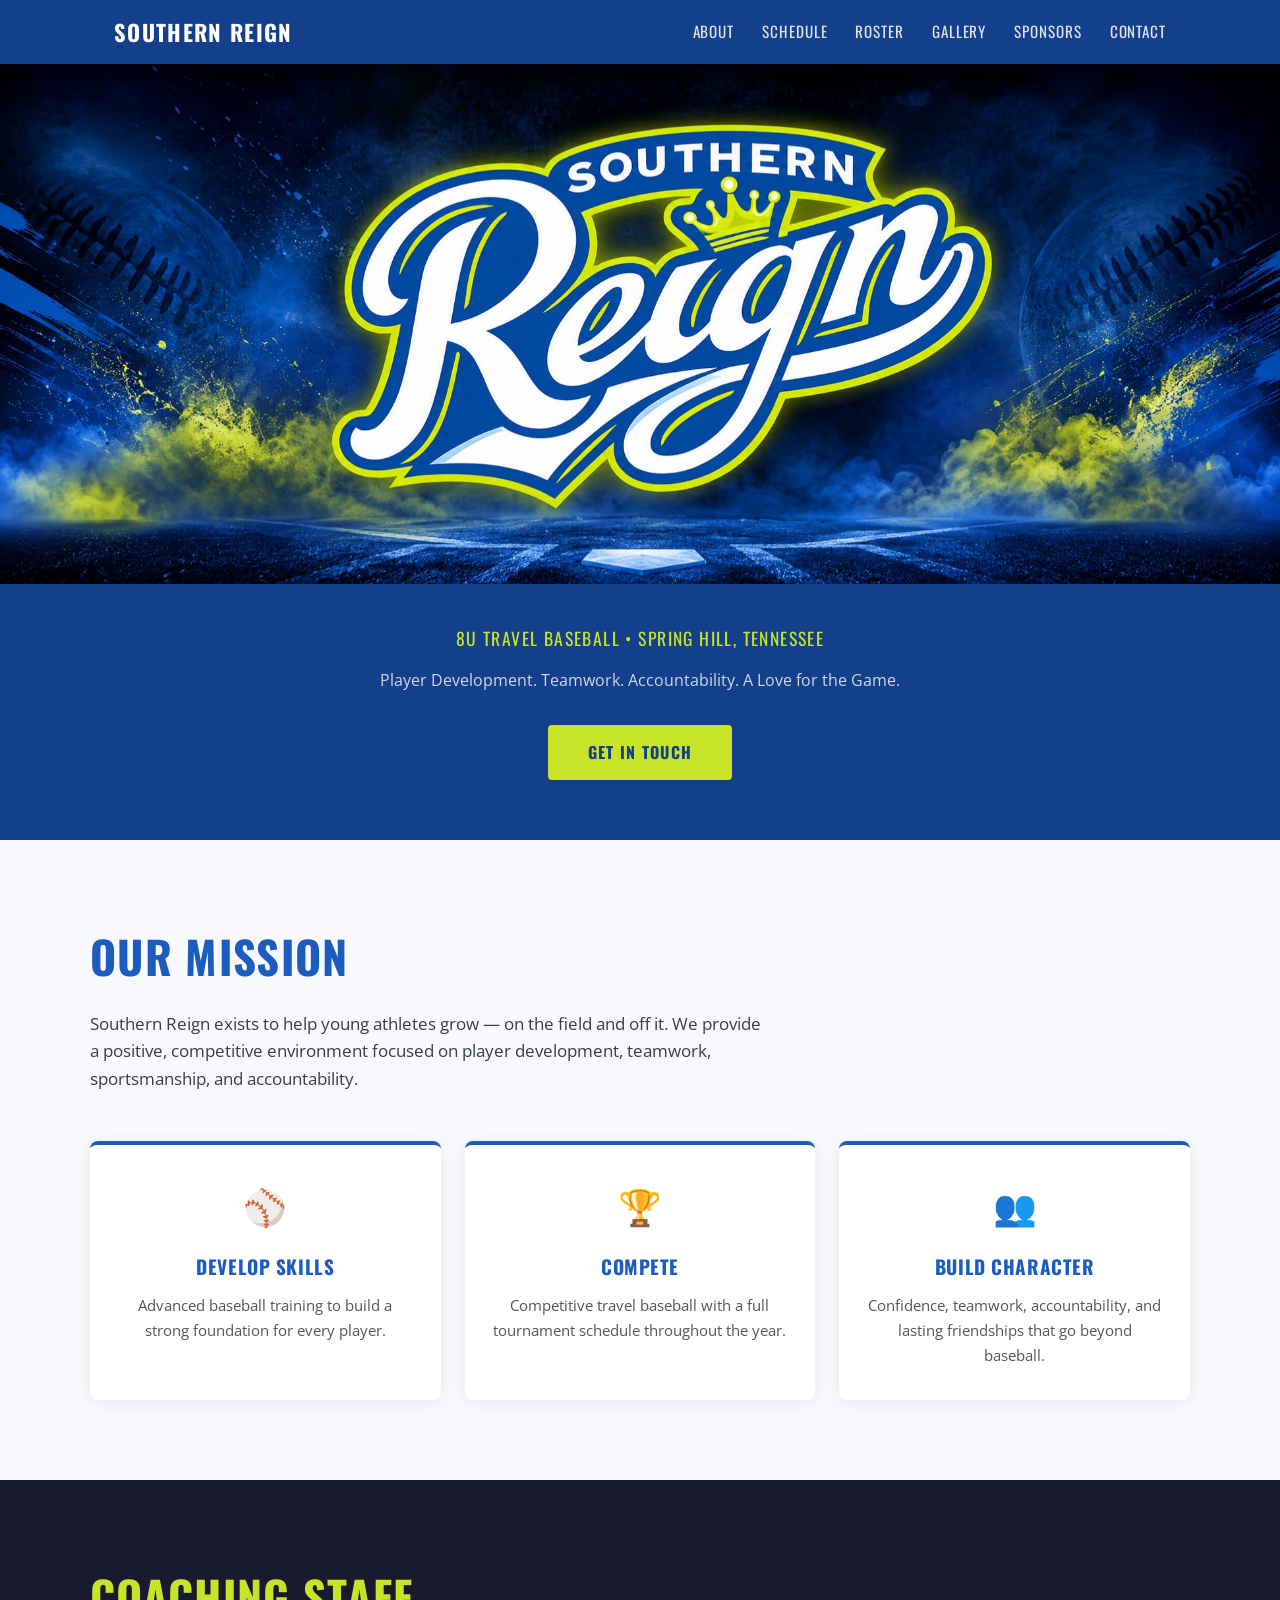
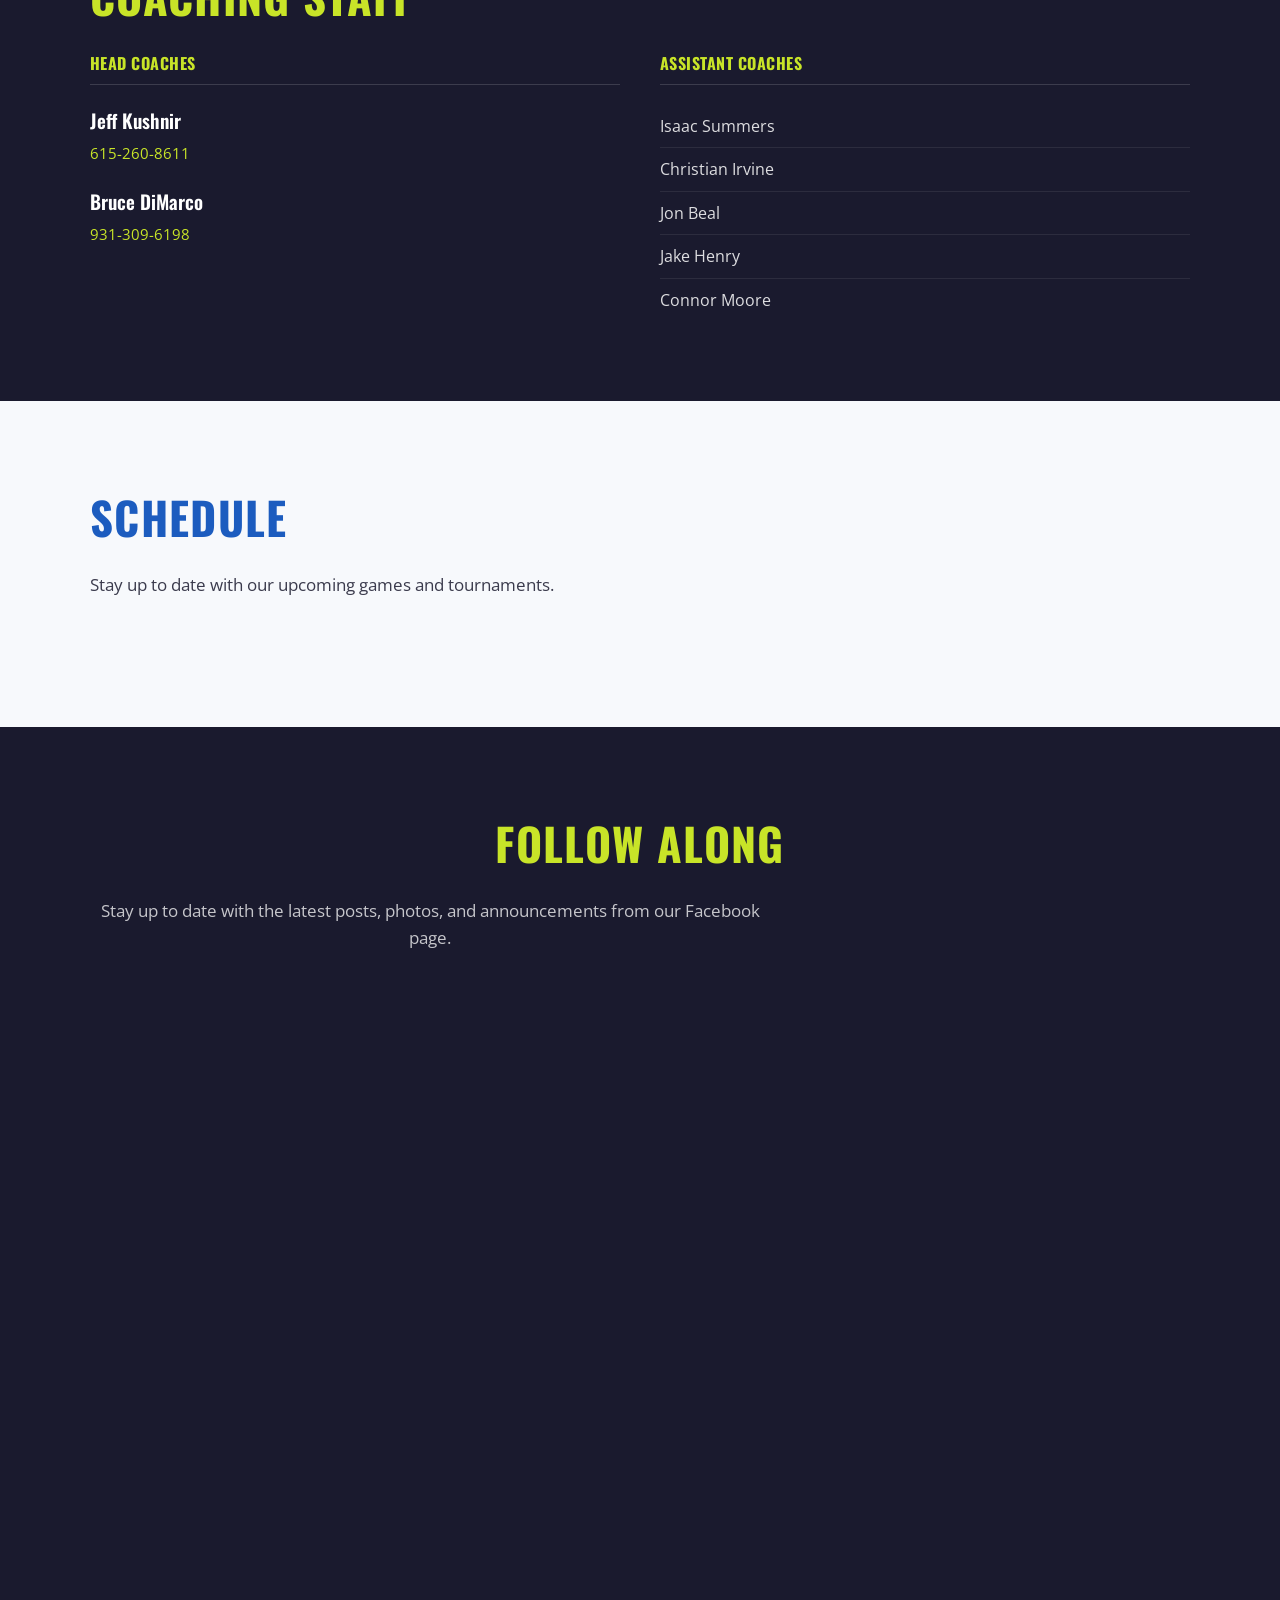
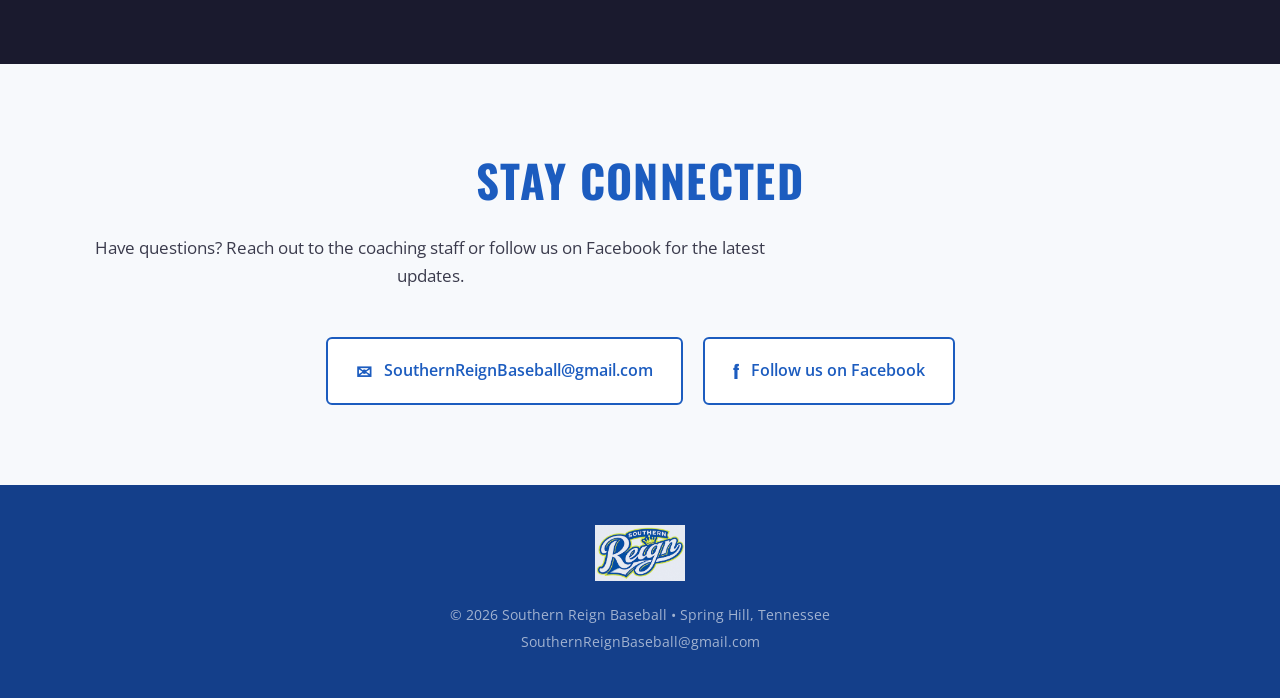
<file: index.html>
<!DOCTYPE html>
<html lang="en">
<head>
  <meta charset="UTF-8" />
  <meta name="viewport" content="width=device-width, initial-scale=1.0" />
  <title>Southern Reign Baseball | Spring Hill, TN</title>
  <link rel="preconnect" href="https://fonts.googleapis.com" />
  <link rel="preconnect" href="https://fonts.gstatic.com" crossorigin />
  <link href="https://fonts.googleapis.com/css2?family=Oswald:wght@400;600;700&family=Open+Sans:wght@400;600&display=swap" rel="stylesheet" />
  <link rel="stylesheet" href="style.css" />
  <link rel="apple-touch-icon" href="assets/apple-touch-icon.png" />
  <meta name="apple-mobile-web-app-title" content="Southern Reign" />
  <link rel="manifest" href="site.webmanifest" />
  <meta name="theme-color" content="#143f8a" />
  <script>
    /* Arm the hero entrance before first paint so it animates in rather than
       flashing the finished state. Skipped entirely for reduced motion; if this
       never runs, the hero just shows normally. */
    if (!window.matchMedia('(prefers-reduced-motion: reduce)').matches) {
      document.documentElement.classList.add('hero-anim');
    }
  </script>
</head>
<body>

  <!-- NAV -->
  <nav>
    <div class="nav-inner">
      <a href="index.html" class="nav-brand">Southern Reign</a>
      <button class="nav-toggle" id="navToggle" aria-label="Toggle menu"><span></span></button>
      <ul id="navLinks">
        <li><a href="#about">About</a></li>
        <li><a href="#schedule">Schedule</a></li>
        <li><a href="roster.html">Roster</a></li>
        <li><a href="gallery.html">Gallery</a></li>
        <li><a href="sponsors.html">Sponsors</a></li>
        <li><a href="#contact">Contact</a></li>
      </ul>
    </div>
  </nav>

  <!-- HERO -->
  <section class="hero">
    <div class="hero-banner">
      <img src="assets/banner.jpg" alt="Southern Reign Baseball" class="hero-banner-img" />
    </div>
    <div class="hero-content">
      <p class="hero-sub">8U Travel Baseball &bull; Spring Hill, Tennessee</p>
      <p class="hero-tagline">Player Development. Teamwork. Accountability. A Love for the Game.</p>
      <a href="#contact" class="btn">Get In Touch</a>
    </div>
  </section>

  <!-- ABOUT / MISSION -->
  <section id="about" class="section section-light">
    <div class="container">
      <h2>Our Mission</h2>
      <p class="section-intro">Southern Reign exists to help young athletes grow — on the field and off it. We provide a positive, competitive environment focused on player development, teamwork, sportsmanship, and accountability.</p>
      <div class="cards">
        <div class="card">
          <span class="card-icon">⚾</span>
          <h3>Develop Skills</h3>
          <p>Advanced baseball training to build a strong foundation for every player.</p>
        </div>
        <div class="card">
          <span class="card-icon">🏆</span>
          <h3>Compete</h3>
          <p>Competitive travel baseball with a full tournament schedule throughout the year.</p>
        </div>
        <div class="card">
          <span class="card-icon">👥</span>
          <h3>Build Character</h3>
          <p>Confidence, teamwork, accountability, and lasting friendships that go beyond baseball.</p>
        </div>
      </div>
    </div>
  </section>

  <!-- COACHING STAFF -->
  <section id="coaches" class="section section-dark">
    <div class="container">
      <h2>Coaching Staff</h2>
      <div class="coaches-grid">
        <div class="coach-group">
          <h3 class="group-label">Head Coaches</h3>
          <div class="coach">
            <div class="coach-name">Jeff Kushnir</div>
            <div class="coach-detail"><a href="tel:6152608611">615-260-8611</a></div>
          </div>
          <div class="coach">
            <div class="coach-name">Bruce DiMarco</div>
            <div class="coach-detail"><a href="tel:9313096198">931-309-6198</a></div>
          </div>
        </div>
        <div class="coach-group">
          <h3 class="group-label">Assistant Coaches</h3>
          <ul class="coach-list">
            <li>Isaac Summers</li>
            <li>Christian Irvine</li>
            <li>Jon Beal</li>
            <li>Jake Henry</li>
            <li>Connor Moore</li>
          </ul>
        </div>
      </div>
    </div>
  </section>

  <!-- SCHEDULE -->
  <section id="schedule" class="section section-light">
    <div class="container">
      <h2>Schedule</h2>
      <p class="section-intro">Stay up to date with our upcoming games and tournaments.</p>
      <div id="gc-schedule-widget-ehk6" style="max-width:480px; margin:0 auto;"></div>
    </div>
  </section>

  <!-- FACEBOOK FEED -->
  <section class="section section-dark">
    <div class="container" style="text-align:center;">
      <h2>Follow Along</h2>
      <p class="section-intro" style="margin-bottom:32px;">Stay up to date with the latest posts, photos, and announcements from our Facebook page.</p>
      <div style="display:flex; justify-content:center;">
        <iframe
          src="https://www.facebook.com/plugins/page.php?href=https%3A%2F%2Fwww.facebook.com%2Fprofile.php%3Fid%3D61590317313699&tabs=timeline&width=500&height=600&small_header=false&adapt_container_width=true&hide_cover=false&show_facepile=true"
          width="500"
          height="600"
          style="border:none; overflow:hidden; max-width:100%;"
          scrolling="no"
          frameborder="0"
          allowfullscreen="true"
          allow="autoplay; clipboard-write; encrypted-media; picture-in-picture; web-share">
        </iframe>
      </div>
    </div>
  </section>

  <!-- CONTACT -->
  <section id="contact" class="section section-light">
    <div class="container contact-container">
      <h2>Stay Connected</h2>
      <p class="section-intro">Have questions? Reach out to the coaching staff or follow us on Facebook for the latest updates.</p>
      <div class="contact-links">
        <a href="mailto:SouthernReignBaseball@gmail.com" class="contact-item">
          <span class="contact-icon">✉</span>
          <span>SouthernReignBaseball@gmail.com</span>
        </a>
        <a href="https://www.facebook.com/profile.php?id=61590317313699" target="_blank" rel="noopener" class="contact-item">
          <span class="contact-icon">f</span>
          <span>Follow us on Facebook</span>
        </a>
      </div>
    </div>
  </section>

  <!-- FOOTER -->
  <footer>
    <div class="container">
      <img src="assets/logo.jpg" alt="Southern Reign Baseball" class="footer-logo" />
      <p>&copy; 2026 Southern Reign Baseball &bull; Spring Hill, Tennessee</p>
      <p>SouthernReignBaseball@gmail.com</p>
    </div>
  </footer>

  <script src="nav.js"></script>
<script src="https://widgets.gc.com/static/js/sdk.v1.js"></script>
  <script>
    window.GC.team.schedule.init({
      target: "#gc-schedule-widget-ehk6",
      widgetId: "0a21a8d3-c491-4524-b10e-0a7465d0aceb",
      maxVerticalGamesVisible: 4,
    });
  </script>
</body>
</html>
</file>
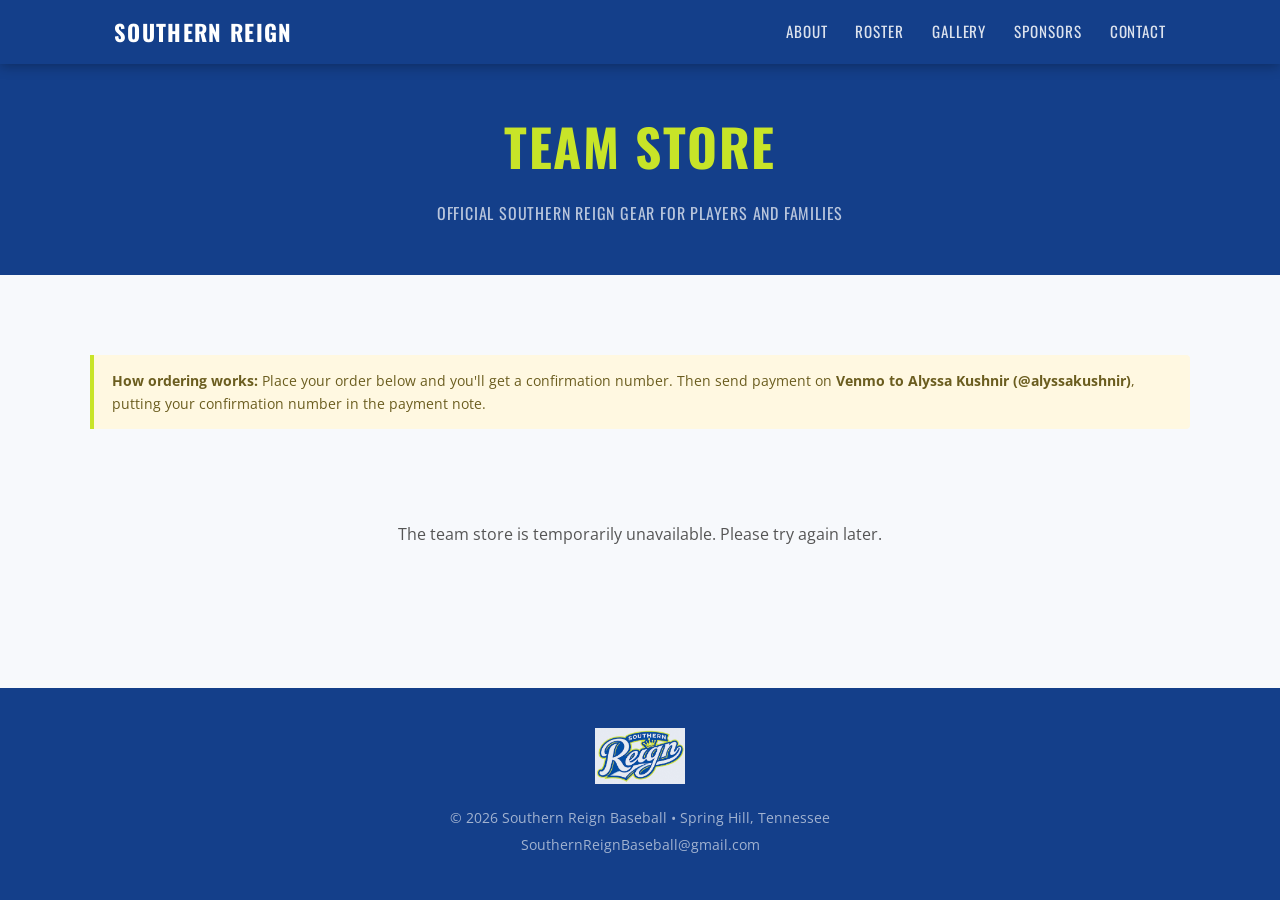
<file: store/index.html>
<!DOCTYPE html>
<html lang="en">
<head>
  <meta charset="UTF-8" />
  <meta name="viewport" content="width=device-width, initial-scale=1.0" />
  <meta name="robots" content="noindex, nofollow" />
  <title>Team Store | Southern Reign Baseball</title>
  <link rel="preconnect" href="https://fonts.googleapis.com" />
  <link rel="preconnect" href="https://fonts.gstatic.com" crossorigin />
  <link href="https://fonts.googleapis.com/css2?family=Oswald:wght@400;600;700&family=Open+Sans:wght@400;600&display=swap" rel="stylesheet" />
  <link rel="stylesheet" href="../style.css" />
  <link rel="stylesheet" href="../store.css" />
  <link rel="manifest" href="store.webmanifest" />
  <link rel="apple-touch-icon" href="../assets/store-apple-touch-icon.png" />
  <meta name="apple-mobile-web-app-capable" content="yes" />
  <meta name="apple-mobile-web-app-status-bar-style" content="black-translucent" />
  <meta name="apple-mobile-web-app-title" content="Reign Store" />
  <meta name="theme-color" content="#1a1a2e" />
</head>
<body>

  <!-- NAV -->
  <nav>
    <div class="nav-inner">
      <a href="../index.html" class="nav-brand">Southern Reign</a>
      <button class="nav-toggle" id="navToggle" aria-label="Toggle menu"><span></span></button>
      <ul id="navLinks">
        <li><a href="../index.html#about">About</a></li>
        <li><a href="../roster.html">Roster</a></li>
        <li><a href="../gallery.html">Gallery</a></li>
        <li><a href="../sponsors.html">Sponsors</a></li>
        <li><a href="../index.html#contact">Contact</a></li>
      </ul>
    </div>
  </nav>

  <!-- PAGE HEADER -->
  <div class="page-header">
    <div class="container">
      <h1>Team Store</h1>
      <p>Official Southern Reign gear for players and families</p>
    </div>
  </div>

  <!-- STORE -->
  <section class="section section-light">
    <div class="container">

      <div class="store-note">
        <strong>How ordering works:</strong> Place your order below and you'll get a confirmation
        number. Then send payment on <strong>Venmo to Alyssa Kushnir (@alyssakushnir)</strong>,
        putting your confirmation number in the payment note.
      </div>

      <div id="storeStatus" class="store-status">Loading the team store&hellip;</div>

      <div class="store-layout" id="storeLayout" style="display:none;">
        <div>
          <div class="cat-filter" id="catFilter" hidden></div>
          <div id="productGroups"></div>
        </div>

        <aside class="cart">
          <h3>Your Order</h3>
          <div id="cartItems"><p class="cart-empty">Nothing added yet.</p></div>

          <div class="cart-total" id="cartTotal" style="display:none;">
            <span>Total</span><span id="cartTotalAmount">$0.00</span>
          </div>

          <form id="checkoutForm" style="display:none;">
            <div class="checkout-fields">
              <input type="text" id="parentName" placeholder="Your name *" required />
              <input type="email" id="email" placeholder="Email *" required />
              <input type="tel" id="phone" placeholder="Phone" />
              <input type="text" id="playerName" placeholder="Player name" />
              <textarea id="notes" placeholder="Notes (optional)"></textarea>
            </div>
            <div id="checkoutMsg"></div>
            <button type="submit" class="btn-add" id="submitBtn">Submit Order</button>
          </form>
        </aside>
      </div>

    </div>
  </section>

  <!-- FOOTER -->
  <footer>
    <div class="container">
      <img src="../assets/logo.jpg" alt="Southern Reign Baseball" class="footer-logo" />
      <p>&copy; 2026 Southern Reign Baseball &bull; Spring Hill, Tennessee</p>
      <p>SouthernReignBaseball@gmail.com</p>
    </div>
  </footer>

  <script src="../nav.js"></script>
  <script src="../store-config.js"></script>
  <script src="../store.js"></script>
</body>
</html>
</file>
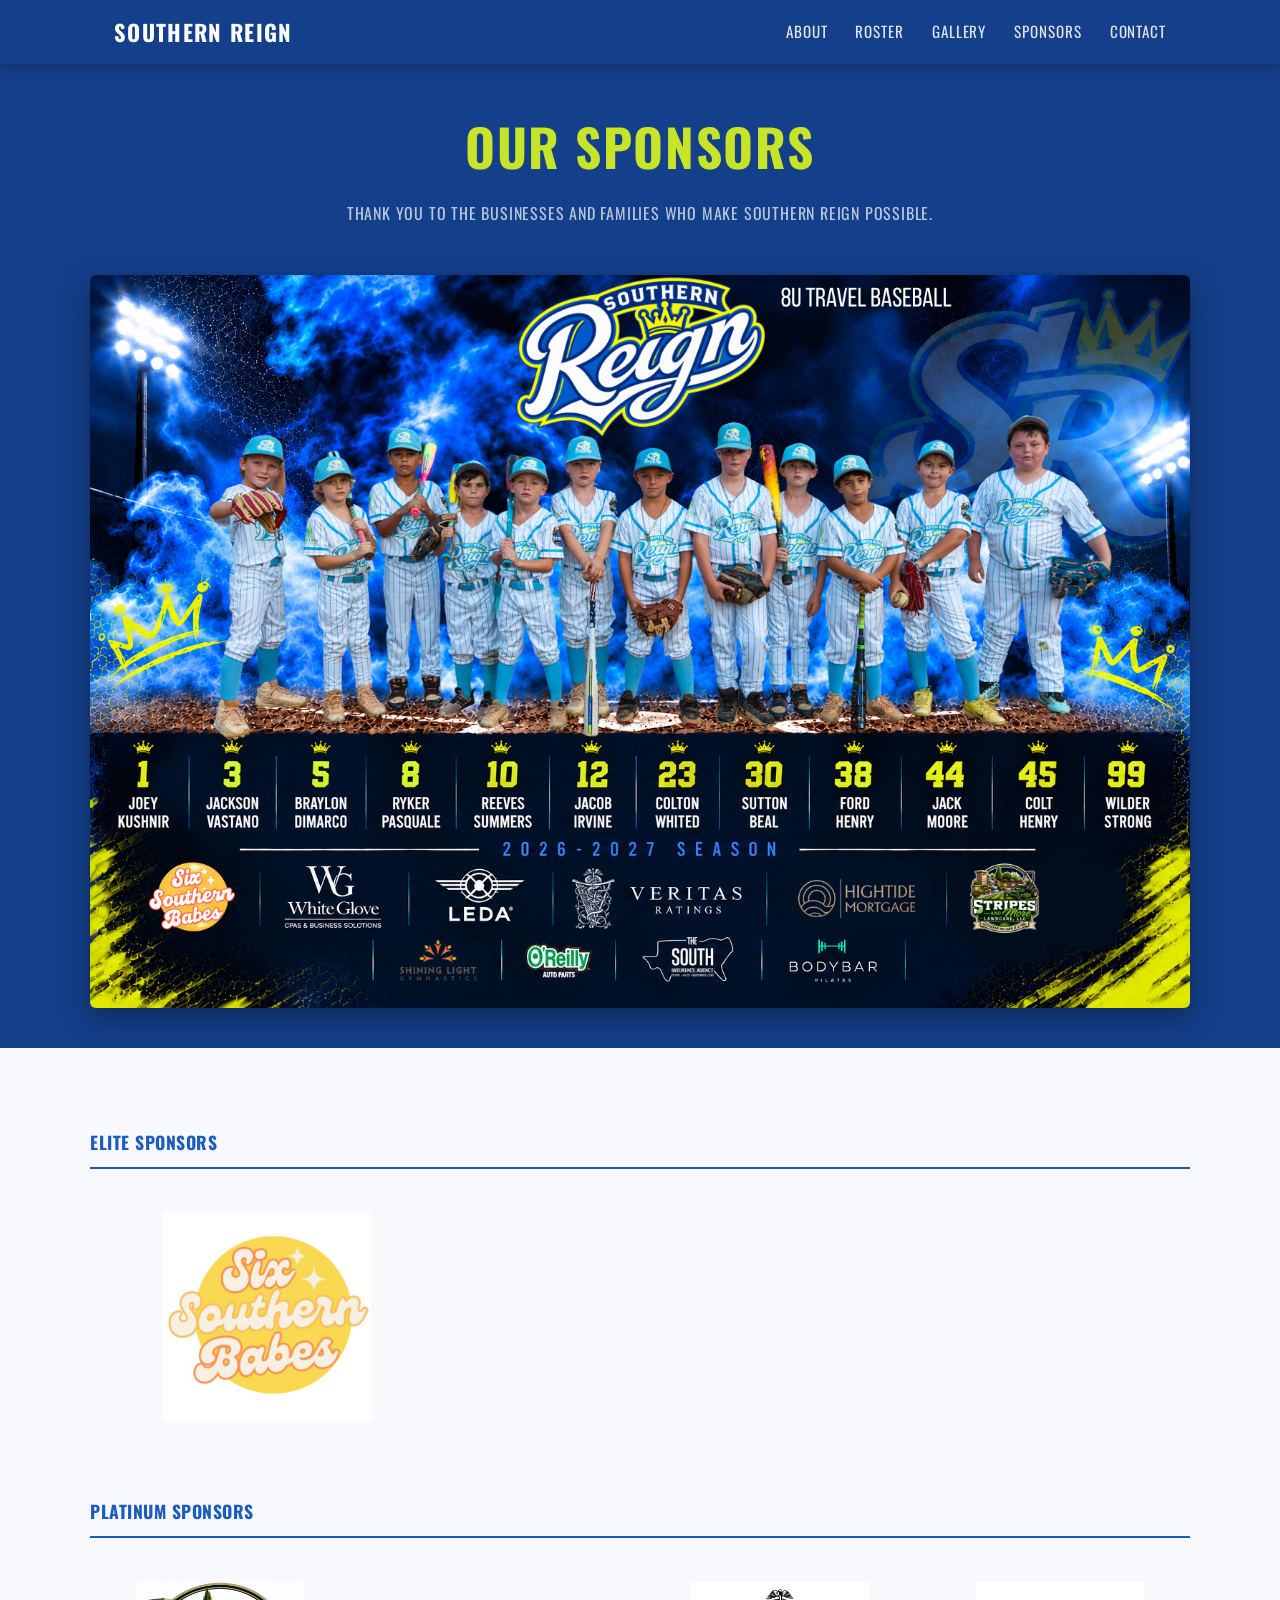
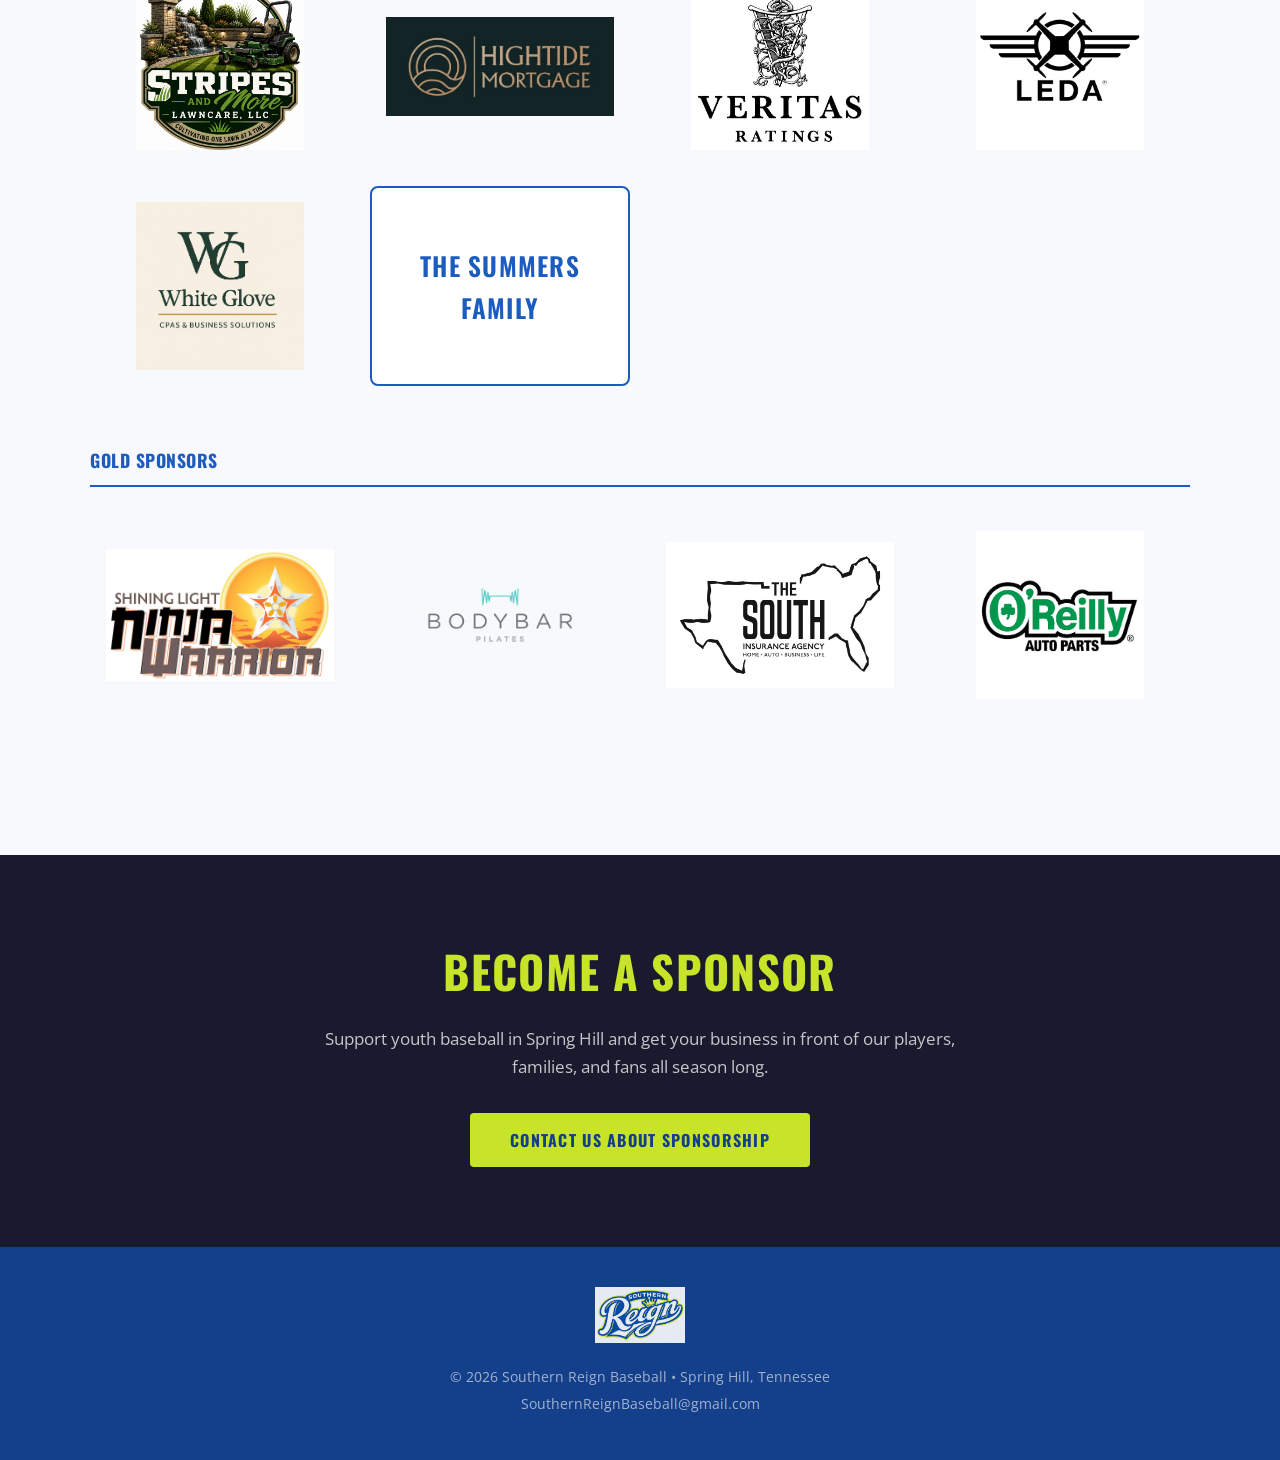
<file: sponsors.html>
<!DOCTYPE html>
<html lang="en">
<head>
  <meta charset="UTF-8" />
  <meta name="viewport" content="width=device-width, initial-scale=1.0" />
  <title>Sponsors | Southern Reign Baseball</title>
  <link rel="preconnect" href="https://fonts.googleapis.com" />
  <link rel="preconnect" href="https://fonts.gstatic.com" crossorigin />
  <link href="https://fonts.googleapis.com/css2?family=Oswald:wght@400;600;700&family=Open+Sans:wght@400;600&display=swap" rel="stylesheet" />
  <link rel="stylesheet" href="style.css" />
  <link rel="apple-touch-icon" href="assets/apple-touch-icon.png" />
  <meta name="apple-mobile-web-app-title" content="Southern Reign" />
  <link rel="manifest" href="site.webmanifest" />
  <meta name="theme-color" content="#143f8a" />
</head>
<body>

  <!-- NAV -->
  <nav>
    <div class="nav-inner">
      <a href="index.html" class="nav-brand">Southern Reign</a>
      <button class="nav-toggle" id="navToggle" aria-label="Toggle menu"><span></span></button>
      <ul id="navLinks">
        <li><a href="index.html#about">About</a></li>
        <li><a href="roster.html">Roster</a></li>
        <li><a href="gallery.html">Gallery</a></li>
        <li><a href="sponsors.html">Sponsors</a></li>
        <li><a href="index.html#contact">Contact</a></li>
      </ul>
    </div>
  </nav>

  <!-- PAGE HEADER -->
  <div class="page-header">
    <div class="container">
      <h1>Our Sponsors</h1>
      <p>Thank you to the businesses and families who make Southern Reign possible.</p>
    </div>
  </div>

  <!-- TEAM POSTER -->
  <section class="team-poster">
    <div class="container">
      <img src="assets/team-poster-2026.jpg"
           alt="Southern Reign 8U 2026–2027 team photo with sponsor logos"
           onerror="this.closest('.team-poster').remove()" />
    </div>
  </section>

  <!-- SPONSORS -->
  <section class="section section-light">
    <div class="container">

      <!-- ELITE -->
      <div class="sponsor-tier">
        <h2 class="sponsor-tier-label">Elite Sponsors</h2>
        <div class="sponsor-grid sponsor-grid-lg">
          <div class="sponsor-slot sponsor-slot-lg">
            <a href="https://sixsouthernbabes.com/" target="_blank" rel="noopener">
              <img src="assets/sponsor-six-southern-babes.jpg" alt="Six Southern Babes" />
            </a>
          </div>
        </div>
      </div>

      <!-- PLATINUM -->
      <div class="sponsor-tier">
        <h2 class="sponsor-tier-label">Platinum Sponsors</h2>
        <div class="sponsor-grid sponsor-grid-md">

          <div class="sponsor-slot sponsor-slot-md">
            <a href="https://www.facebook.com/StripesAndMoreLawnCare?mibextid=wwXIfr&rdid=P9EYOFWCRveDiWlN&share_url=https%3A%2F%2Fwww.facebook.com%2Fshare%2F1AtkY2Absn%2F%3Fmibextid%3DwwXIfr#" target="_blank" rel="noopener">
              <img src="assets/sponsor-stripes-and-more.jpg" alt="Stripes And More LawnCare" />
            </a>
          </div>

          <div class="sponsor-slot sponsor-slot-md">
            <a href="http://www.buywithkushnir.com/" target="_blank" rel="noopener">
              <img src="assets/sponsor-hightide-mortgage.jpg" alt="HighTide Mortgage" />
            </a>
          </div>

          <div class="sponsor-slot sponsor-slot-md">
            <a href="https://www.veritasratings.com/" target="_blank" rel="noopener">
              <img src="assets/sponsor-veritas-ratings.jpg" alt="Veritas Ratings" />
            </a>
          </div>

          <div class="sponsor-slot sponsor-slot-md">
            <a href="https://www.ledauas.org/" target="_blank" rel="noopener">
              <img src="assets/sponsor-leda.jpg" alt="LEDA" />
            </a>
          </div>

          <div class="sponsor-slot sponsor-slot-md">
            <a href="http://www.whiteglovecpas.com/" target="_blank" rel="noopener">
              <img src="assets/sponsor-white-glove.png" alt="White Glove CPAs & Business Solutions" />
            </a>
          </div>

          <div class="sponsor-slot sponsor-slot-md sponsor-family">
            <div class="sponsor-family-name">The Summers Family</div>
          </div>

        </div>
      </div>

      <!-- GOLD -->
      <div class="sponsor-tier">
        <h2 class="sponsor-tier-label">Gold Sponsors</h2>
        <div class="sponsor-grid sponsor-grid-md">
          <div class="sponsor-slot sponsor-slot-md">
            <a href="https://www.shininglightgym.com/" target="_blank" rel="noopener">
              <img src="assets/sponsor-shining-light-ninja.jpg" alt="Shining Light Ninja Warrior" />
            </a>
          </div>

          <div class="sponsor-slot sponsor-slot-md">
            <a href="https://bodybarpilates.com/studios/franklin/" target="_blank" rel="noopener">
              <img src="assets/sponsor-bodybar-pilates.png" alt="BODYBAR Pilates" />
            </a>
          </div>

          <div class="sponsor-slot sponsor-slot-md">
            <a href="https://www.thesouthinsurance.com/" target="_blank" rel="noopener">
              <img src="assets/sponsor-south-insurance-agency.jpg" alt="The South Insurance Agency" />
            </a>
          </div>

          <div class="sponsor-slot sponsor-slot-md">
            <a href="https://locations.oreillyauto.com/en-us/tn/springhill/autoparts-4437.html" target="_blank" rel="noopener">
              <img src="assets/sponsor-oreilly-auto-parts.jpg" alt="O'Reilly Auto Parts" />
            </a>
          </div>
        </div>
      </div>

    </div>
  </section>

  <!-- BECOME A SPONSOR CTA -->
  <section class="section section-dark">
    <div class="container" style="text-align:center;">
      <h2>Become a Sponsor</h2>
      <p class="section-intro" style="margin:16px auto 32px;">Support youth baseball in Spring Hill and get your business in front of our players, families, and fans all season long.</p>
      <a href="mailto:SouthernReignBaseball@gmail.com?subject=Sponsorship%20Inquiry" class="btn">Contact Us About Sponsorship</a>
    </div>
  </section>

  <!-- FOOTER -->
  <footer>
    <div class="container">
      <img src="assets/logo.jpg" alt="Southern Reign Baseball" class="footer-logo" />
      <p>&copy; 2026 Southern Reign Baseball &bull; Spring Hill, Tennessee</p>
      <p>SouthernReignBaseball@gmail.com</p>
    </div>
  </footer>

  <script src="nav.js"></script>
</body>
</html>
</file>
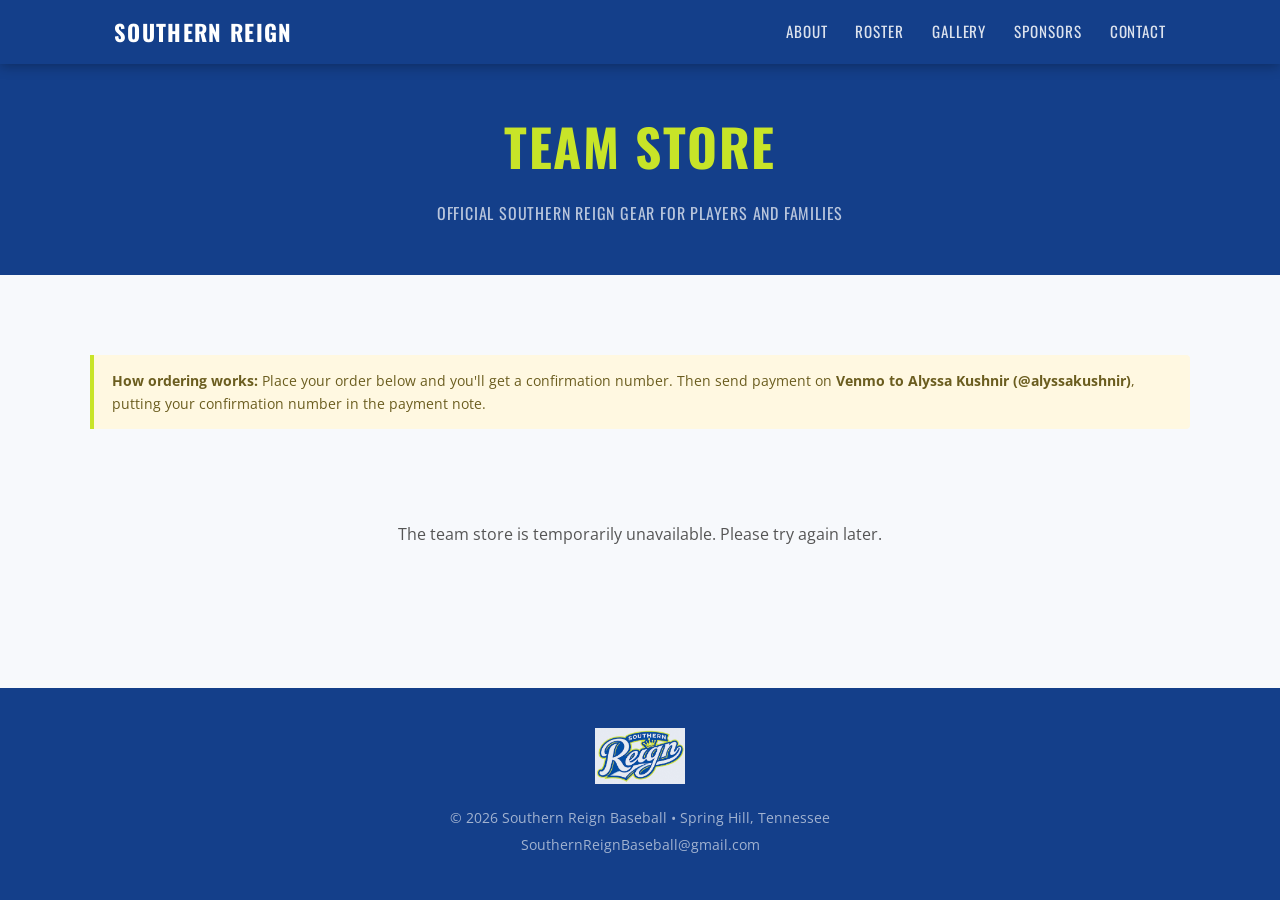
<file: store.html>
<!DOCTYPE html>
<html lang="en">
<head>
  <meta charset="UTF-8" />
  <meta name="robots" content="noindex, nofollow" />
  <meta http-equiv="refresh" content="0; url=/store/" />
  <link rel="canonical" href="/store/" />
  <title>Team Store | Southern Reign Baseball</title>
  <script>window.location.replace('/store/');</script>
</head>
<body><p>The team store has moved to <a href="/store/">/store/</a>.</p></body>
</html>
</file>
<file: style.css>
*, *::before, *::after { box-sizing: border-box; margin: 0; padding: 0; }

:root {
  --blue: #1C5CBF;
  --blue-dark: #143f8a;
  --yellow: #C8E428;
  --white: #ffffff;
  --light-bg: #f7f9fc;
  --text: #1a1a2e;
  --text-light: #555;
}

html { scroll-behavior: smooth; }

body {
  font-family: 'Open Sans', sans-serif;
  color: var(--text);
  line-height: 1.65;
}

h1, h2, h3 {
  font-family: 'Oswald', sans-serif;
  text-transform: uppercase;
  letter-spacing: 0.03em;
}

a { color: inherit; text-decoration: none; }

/* NAV */
nav {
  position: fixed;
  top: 0;
  width: 100%;
  background: var(--blue-dark);
  z-index: 100;
  box-shadow: 0 2px 12px rgba(0,0,0,0.3);
}
.nav-inner {
  max-width: 1100px;
  margin: 0 auto;
  padding: 0 24px;
  display: flex;
  align-items: center;
  justify-content: space-between;
  height: 64px;
}
.nav-logo { height: 44px; }
.nav-brand {
  font-family: 'Oswald', sans-serif;
  font-size: 1.4rem;
  font-weight: 700;
  color: var(--white);
  text-transform: uppercase;
  letter-spacing: 0.06em;
}
.nav-brand span { color: var(--yellow); }
nav ul {
  list-style: none;
  display: flex;
  gap: 28px;
}
nav ul a {
  color: var(--white);
  font-family: 'Oswald', sans-serif;
  font-size: 0.95rem;
  letter-spacing: 0.06em;
  text-transform: uppercase;
  opacity: 0.85;
  transition: opacity 0.2s;
}
nav ul a:hover { opacity: 1; color: var(--yellow); }

.nav-toggle {
  display: none;
  background: none;
  border: none;
  cursor: pointer;
  padding: 8px;
  width: 32px;
  height: 32px;
  position: relative;
}
.nav-toggle span,
.nav-toggle span::before,
.nav-toggle span::after {
  display: block;
  position: absolute;
  left: 4px;
  width: 24px;
  height: 2px;
  background: var(--white);
  transition: transform 0.2s, opacity 0.2s, top 0.2s;
}
.nav-toggle span { top: 15px; }
.nav-toggle span::before { content: ''; top: -8px; }
.nav-toggle span::after { content: ''; top: 8px; }
.nav-toggle.active span { opacity: 0; }
.nav-toggle.active span::before { top: 0; transform: rotate(45deg); }
.nav-toggle.active span::after { top: 0; transform: rotate(-45deg); }

/* HERO */
.hero {
  padding-top: 64px;
  background: var(--blue-dark);
  text-align: center;
}
.hero-banner { width: 100%; line-height: 0; }
.hero-banner-img {
  width: 100%;
  max-height: 520px;
  object-fit: cover;
  object-position: center;
  display: block;
}
.hero-content {
  padding: 40px 24px 60px;
  background: var(--blue-dark);
}
.hero-sub {
  color: var(--yellow);
  font-family: 'Oswald', sans-serif;
  font-size: 1.1rem;
  letter-spacing: 0.08em;
  text-transform: uppercase;
  margin-bottom: 14px;
}
.hero-tagline {
  color: rgba(255,255,255,0.8);
  font-size: 1rem;
  max-width: 520px;
  margin: 0 auto 32px;
}
.btn {
  display: inline-block;
  background: var(--yellow);
  color: var(--blue-dark);
  font-family: 'Oswald', sans-serif;
  font-size: 1rem;
  font-weight: 700;
  letter-spacing: 0.08em;
  text-transform: uppercase;
  padding: 14px 40px;
  border-radius: 4px;
  transition: transform 0.15s, box-shadow 0.15s;
}
.btn:hover {
  transform: translateY(-2px);
  box-shadow: 0 6px 20px rgba(0,0,0,0.25);
}

/* SECTIONS */
.section { padding: 80px 24px; }
.section-light { background: var(--light-bg); }
.section-dark { background: var(--text); color: var(--white); }
.section-blue { background: var(--blue); color: var(--white); }

.container {
  max-width: 1100px;
  margin: 0 auto;
}

h2 {
  font-size: clamp(1.8rem, 4vw, 2.8rem);
  margin-bottom: 16px;
  color: inherit;
}
.section-light h2, .section-light h3 { color: var(--blue); }
.section-blue h2 { color: var(--yellow); }
.section-dark h2 { color: var(--yellow); }

.section-intro {
  font-size: 1.05rem;
  color: inherit;
  opacity: 0.85;
  max-width: 680px;
  margin-bottom: 48px;
}
.section-dark .section-intro { opacity: 0.75; }

/* MISSION CARDS */
.cards {
  display: grid;
  grid-template-columns: repeat(auto-fit, minmax(240px, 1fr));
  gap: 24px;
}
.card {
  background: var(--white);
  border-radius: 8px;
  padding: 32px 28px;
  box-shadow: 0 2px 16px rgba(0,0,0,0.07);
  text-align: center;
  border-top: 4px solid var(--blue);
}
.card-icon { font-size: 2.2rem; display: block; margin-bottom: 16px; }
.card h3 { color: var(--blue); margin-bottom: 10px; font-size: 1.2rem; }
.card p { color: var(--text-light); font-size: 0.95rem; }

/* COACHES */
.coaches-grid {
  display: grid;
  grid-template-columns: repeat(auto-fit, minmax(260px, 1fr));
  gap: 40px;
}
.group-label {
  font-size: 1rem;
  color: var(--yellow);
  margin-bottom: 20px;
  border-bottom: 1px solid rgba(255,255,255,0.15);
  padding-bottom: 8px;
}
.coach { margin-bottom: 20px; }
.coach-name {
  font-family: 'Oswald', sans-serif;
  font-size: 1.2rem;
  font-weight: 600;
  color: var(--white);
}
.coach-detail { color: var(--yellow); font-size: 0.95rem; margin-top: 4px; }
.coach-detail a { color: var(--yellow); }
.coach-detail a:hover { text-decoration: underline; }
.coach-list {
  list-style: none;
  color: rgba(255,255,255,0.85);
}
.coach-list li {
  padding: 8px 0;
  border-bottom: 1px solid rgba(255,255,255,0.08);
  font-size: 1rem;
}
.coach-list li:last-child { border-bottom: none; }

/* COMMITMENT */
.commit-grid {
  display: grid;
  grid-template-columns: repeat(auto-fit, minmax(220px, 1fr));
  gap: 24px;
  margin-bottom: 60px;
}
.commit-block {
  background: var(--white);
  border-radius: 8px;
  padding: 28px 24px;
  box-shadow: 0 2px 12px rgba(0,0,0,0.06);
  border-left: 4px solid var(--blue);
}
.commit-block h3 {
  color: var(--blue);
  font-size: 1.1rem;
  margin-bottom: 14px;
}
.commit-block ul {
  list-style: none;
  color: var(--text-light);
  font-size: 0.93rem;
}
.commit-block li {
  padding: 5px 0;
  padding-left: 16px;
  position: relative;
}
.commit-block li::before {
  content: '–';
  position: absolute;
  left: 0;
  color: var(--blue);
}

.expectations {
  display: grid;
  grid-template-columns: repeat(auto-fit, minmax(280px, 1fr));
  gap: 32px;
}
.expect-col h3 {
  font-size: 1.2rem;
  margin-bottom: 16px;
  color: var(--blue);
}
.check-list {
  list-style: none;
}
.check-list li {
  padding: 7px 0;
  padding-left: 28px;
  position: relative;
  color: var(--text-light);
  font-size: 0.95rem;
  border-bottom: 1px solid #e8edf2;
}
.check-list li:last-child { border-bottom: none; }
.check-list li::before {
  content: '✓';
  position: absolute;
  left: 0;
  color: var(--blue);
  font-weight: 700;
}

/* FUNDRAISING */
.fundraise-grid {
  display: grid;
  grid-template-columns: repeat(auto-fit, minmax(260px, 1fr));
  gap: 24px;
}
.fundraise-card {
  background: rgba(255,255,255,0.12);
  border: 1px solid rgba(255,255,255,0.2);
  border-radius: 8px;
  padding: 32px 28px;
}
.fundraise-card h3 {
  font-size: 1.2rem;
  color: var(--yellow);
  margin-bottom: 12px;
}
.fundraise-card p { color: rgba(255,255,255,0.85); font-size: 0.95rem; }

/* CONTACT */
.contact-container { text-align: center; }
.contact-links {
  display: flex;
  flex-wrap: wrap;
  justify-content: center;
  gap: 20px;
  margin-top: 8px;
}
.contact-item {
  display: flex;
  align-items: center;
  gap: 12px;
  background: var(--white);
  border: 2px solid var(--blue);
  border-radius: 6px;
  padding: 16px 28px;
  font-weight: 600;
  color: var(--blue);
  transition: background 0.2s, color 0.2s;
  font-size: 0.97rem;
}
.contact-item:hover {
  background: var(--blue);
  color: var(--white);
}
.contact-icon {
  font-family: 'Oswald', sans-serif;
  font-size: 1.2rem;
  font-weight: 700;
}

/* FOOTER */
footer {
  background: var(--blue-dark);
  color: rgba(255,255,255,0.6);
  text-align: center;
  padding: 40px 24px;
  font-size: 0.88rem;
}
.footer-logo {
  height: 56px;
  margin-bottom: 16px;
  opacity: 0.9;
}
footer p { margin-bottom: 4px; }

/* PAGE HEADER (inner pages) */
.page-header {
  padding-top: 64px;
  background: var(--blue-dark);
  color: var(--white);
  text-align: center;
  padding-bottom: 48px;
}
.page-header h1 {
  font-size: clamp(2rem, 5vw, 3.2rem);
  color: var(--yellow);
  margin-top: 40px;
  margin-bottom: 12px;
}
.page-header p {
  color: rgba(255,255,255,0.7);
  font-size: 1rem;
  letter-spacing: 0.05em;
  text-transform: uppercase;
  font-family: 'Oswald', sans-serif;
}

/* ROSTER */
.roster-grid {
  display: grid;
  grid-template-columns: repeat(auto-fill, minmax(260px, 1fr));
  gap: 16px;
}

.player-card {
  background: var(--white);
  border-radius: 8px;
  box-shadow: 0 2px 12px rgba(0,0,0,0.07);
  display: flex;
  align-items: center;
  gap: 20px;
  padding: 20px 24px;
  border-left: 5px solid var(--blue);
  transition: transform 0.15s, box-shadow 0.15s;
}

.player-card:hover {
  transform: translateY(-2px);
  box-shadow: 0 6px 20px rgba(0,0,0,0.12);
}

.player-number {
  font-family: 'Oswald', sans-serif;
  font-size: 2rem;
  font-weight: 700;
  color: var(--blue);
  min-width: 44px;
  text-align: center;
  line-height: 1;
}

.player-name {
  font-family: 'Oswald', sans-serif;
  font-size: 1.15rem;
  font-weight: 600;
  color: var(--text);
}

.player-pos {
  font-size: 0.88rem;
  color: var(--text-light);
  margin-top: 4px;
  text-transform: uppercase;
  letter-spacing: 0.04em;
}

/* SPONSORS */
.sponsor-tier { margin-bottom: 60px; }

.sponsor-tier-label {
  font-size: 1.1rem;
  color: var(--blue);
  border-bottom: 2px solid var(--blue);
  padding-bottom: 10px;
  margin-bottom: 28px;
}

.sponsor-grid {
  display: grid;
  gap: 20px;
}

.sponsor-grid-lg { grid-template-columns: repeat(auto-fill, minmax(320px, 1fr)); }
.sponsor-grid-md { grid-template-columns: repeat(auto-fill, minmax(240px, 1fr)); }
.sponsor-grid-sm { grid-template-columns: repeat(auto-fill, minmax(180px, 1fr)); }

.sponsor-slot {
  border-radius: 8px;
  overflow: hidden;
}

.sponsor-slot img,
.sponsor-slot a img {
  width: 100%;
  height: 100%;
  object-fit: contain;
  padding: 16px;
  display: block;
}
.sponsor-slot a {
  display: block;
  width: 100%;
  height: 100%;
}

.sponsor-slot-lg { height: 240px; }
.sponsor-slot-md { height: 200px; }
.sponsor-slot-sm { height: 110px; }

.sponsor-placeholder {
  width: 100%;
  height: 100%;
  background: #e2e8f0;
  border: 2px dashed #b0bec5;
  border-radius: 8px;
  display: flex;
  flex-direction: column;
  align-items: center;
  justify-content: center;
  gap: 6px;
  color: #90a4ae;
}

.sponsor-placeholder-icon { font-size: 1.6rem; }

.sponsor-placeholder-text {
  font-family: 'Oswald', sans-serif;
  font-size: 0.95rem;
  letter-spacing: 0.04em;
  text-transform: uppercase;
}

.sponsor-family {
  display: flex;
  align-items: center;
  justify-content: center;
  background: var(--white);
  border-radius: 8px;
  border: 2px solid var(--blue);
  padding: 20px;
  text-align: center;
}
.sponsor-family-name {
  font-family: 'Oswald', sans-serif;
  font-size: 1.6rem;
  font-weight: 600;
  color: var(--blue);
  letter-spacing: 0.05em;
  text-transform: uppercase;
}

.sponsor-placeholder-sub {
  font-size: 0.78rem;
  text-transform: uppercase;
  letter-spacing: 0.06em;
  opacity: 0.7;
}

/* RESPONSIVE */
@media (max-width: 640px) {
  .hero-logo { width: 220px; }

  .nav-toggle { display: block; }

  nav ul {
    position: absolute;
    top: 64px;
    left: 0;
    right: 0;
    flex-direction: column;
    align-items: center;
    gap: 0;
    background: var(--blue-dark);
    max-height: 0;
    overflow: hidden;
    transition: max-height 0.25s ease;
  }
  nav ul.active { max-height: 320px; }
  nav ul li { width: 100%; text-align: center; }
  nav ul a {
    display: block;
    padding: 16px 24px;
    font-size: 1rem;
    border-top: 1px solid rgba(255,255,255,0.1);
  }
}

/* TEAM POSTER (sponsors page) */
.team-poster {
  background: var(--blue-dark);
  padding: 0 24px 40px;
}
.team-poster .container {
  max-width: 1100px;
  margin: 0 auto;
}
.team-poster img {
  display: block;
  width: 100%;
  height: auto;
  border-radius: 6px;
  box-shadow: 0 10px 30px rgba(0,0,0,0.35);
}
@media (max-width: 640px) {
  .team-poster { padding: 0 16px 28px; }
}

/* HERO LOAD ANIMATION — "lineup stagger"
   The banner fades in, then the three lines enter from below in sequence.
   Everything rests fully visible: the animation only runs when <html> carries
   .hero-anim, which the inline script adds. If JS never runs, or the reader
   prefers reduced motion, the hero simply shows as normal. */
@keyframes hero-fade { from { opacity: 0; } to { opacity: 1; } }
@keyframes hero-rise {
  from { opacity: 0; transform: translateY(16px); }
  to   { opacity: 1; transform: none; }
}

.hero-anim .hero-banner-img { animation: hero-fade 0.5s ease-out both; }
.hero-anim .hero-sub     { animation: hero-rise 0.45s cubic-bezier(0.2,0.7,0.3,1) 0.35s both; }
.hero-anim .hero-tagline { animation: hero-rise 0.45s cubic-bezier(0.2,0.7,0.3,1) 0.50s both; }
.hero-anim .hero-content .btn { animation: hero-rise 0.45s cubic-bezier(0.2,0.7,0.3,1) 0.65s both; }

@media (prefers-reduced-motion: reduce) {
  .hero-anim .hero-banner-img,
  .hero-anim .hero-sub,
  .hero-anim .hero-tagline,
  .hero-anim .hero-content .btn { animation: none; }
}
</file>
<file: store.css>
/* ===== STOREFRONT ===== */

.store-layout {
  display: grid;
  grid-template-columns: 1fr 340px;
  gap: 40px;
  align-items: start;
}

/* --- category filter + groups --- */

.cat-filter {
  display: flex;
  gap: 8px;
  flex-wrap: wrap;
  margin-bottom: 28px;
}
.cat-filter[hidden] { display: none; }

.cat-chip {
  display: inline-flex;
  align-items: center;
  gap: 7px;
  padding: 9px 16px;
  border: 1px solid #d6dee9;
  border-radius: 20px;
  background: var(--white);
  font-family: 'Oswald', sans-serif;
  font-size: 0.82rem;
  font-weight: 600;
  letter-spacing: 0.05em;
  text-transform: uppercase;
  color: var(--text-light);
  cursor: pointer;
  transition: background 0.15s, color 0.15s, border-color 0.15s;
}
.cat-chip:hover { border-color: var(--blue); color: var(--blue); }
.cat-chip span {
  font-size: 0.72rem;
  background: var(--light-bg);
  color: var(--text-light);
  border-radius: 10px;
  padding: 1px 7px;
}
.cat-chip.active {
  background: var(--blue);
  border-color: var(--blue);
  color: var(--white);
}
.cat-chip.active span { background: rgba(255,255,255,0.22); color: var(--white); }

.cat-group + .cat-group { margin-top: 40px; }
.cat-heading {
  font-size: 1.1rem;
  color: var(--blue-dark);
  letter-spacing: 0.08em;
  padding-bottom: 10px;
  margin-bottom: 20px;
  border-bottom: 2px solid var(--yellow);
}

/* --- product grid --- */
.product-grid {
  display: grid;
  grid-template-columns: repeat(auto-fill, minmax(240px, 1fr));
  gap: 24px;
}

.product-card {
  background: var(--white);
  border: 1px solid #e2e8f0;
  border-radius: 6px;
  overflow: hidden;
  display: flex;
  flex-direction: column;
  transition: box-shadow 0.2s, transform 0.2s;
}
.product-card:hover {
  box-shadow: 0 8px 24px rgba(20,63,138,0.12);
  transform: translateY(-2px);
}

.product-img {
  width: 100%;
  aspect-ratio: 1 / 1;
  object-fit: cover;
  background: var(--light-bg);
  display: block;
}
.product-img-placeholder {
  width: 100%;
  aspect-ratio: 1 / 1;
  background: var(--light-bg);
  display: flex;
  align-items: center;
  justify-content: center;
  font-size: 2.5rem;
  color: #c3cddb;
}

.product-body { padding: 16px; display: flex; flex-direction: column; gap: 10px; flex: 1; }

.product-name {
  font-family: 'Oswald', sans-serif;
  font-size: 1.05rem;
  font-weight: 600;
  text-transform: uppercase;
  letter-spacing: 0.04em;
  color: var(--blue-dark);
}
.product-price {
  font-family: 'Oswald', sans-serif;
  font-size: 1.25rem;
  font-weight: 700;
  color: var(--blue);
}
.product-desc { font-size: 0.87rem; color: var(--text-light); line-height: 1.5; }

.product-opts { display: flex; gap: 8px; flex-wrap: wrap; margin-top: auto; }
.product-opts select,
.product-opts input {
  flex: 1;
  min-width: 80px;
  padding: 8px 10px;
  border: 1px solid #d6dee9;
  border-radius: 4px;
  font-family: inherit;
  font-size: 0.87rem;
  background: var(--white);
}

/* per-product customization input */
.product-custom {
  background: var(--light-bg);
  border: 1px solid #e2e8f0;
  border-radius: 4px;
  padding: 10px 12px;
}
.product-custom label {
  display: block;
  font-family: 'Oswald', sans-serif;
  font-size: 0.72rem;
  font-weight: 600;
  letter-spacing: 0.07em;
  text-transform: uppercase;
  color: var(--blue-dark);
  margin-bottom: 6px;
}
.product-custom label em {
  font-style: normal;
  font-weight: 400;
  letter-spacing: 0.02em;
  text-transform: none;
  color: var(--text-light);
}
.product-custom input {
  width: 100%;
  padding: 9px 11px;
  border: 1px solid #d6dee9;
  border-radius: 4px;
  font-family: inherit;
  font-size: 0.9rem;
  background: var(--white);
}
.product-custom input:focus {
  outline: none;
  border-color: var(--blue);
  box-shadow: 0 0 0 3px rgba(28,92,191,0.12);
}

/* colour swatches on a product card */
.swatches { display: flex; gap: 8px; flex-wrap: wrap; }
.swatch {
  width: 46px;
  height: 46px;
  padding: 0;
  border: 2px solid #e2e8f0;
  border-radius: 4px;
  background: var(--light-bg);
  cursor: pointer;
  overflow: hidden;
  transition: border-color 0.15s, transform 0.15s;
}
.swatch img { width: 100%; height: 100%; object-fit: cover; display: block; }
.swatch:hover { border-color: #b8c4d4; transform: translateY(-1px); }
.swatch.active { border-color: var(--blue); box-shadow: 0 0 0 2px rgba(28,92,191,0.18); }

/* per-colour photo rows in the admin modal */
.color-photos { display: flex; flex-direction: column; gap: 8px; }
.color-photo {
  display: flex;
  align-items: center;
  gap: 10px;
  background: var(--white);
  border: 1px solid #e2e8f0;
  border-radius: 4px;
  padding: 8px 10px;
}
.cp-main { flex: 1; min-width: 0; }
.cp-name {
  font-family: 'Oswald', sans-serif;
  font-size: 0.8rem;
  font-weight: 600;
  letter-spacing: 0.05em;
  text-transform: uppercase;
  color: var(--blue-dark);
  margin-bottom: 4px;
}
.color-photo input[type="text"] {
  width: 100%;
  padding: 7px 9px;
  border: 1px solid #d6dee9;
  border-radius: 4px;
  font-family: inherit;
  font-size: 0.82rem;
}
.color-photo .btn-sm { padding: 7px 13px; flex-shrink: 0; }

.product-err { color: #c0392b; font-size: 0.82rem; }
.product-err:empty { display: none; }

.cart-item-custom {
  font-size: 0.8rem;
  color: var(--blue);
  font-weight: 600;
}

.field-group {
  background: var(--light-bg);
  border: 1px solid #e2e8f0;
  border-radius: 6px;
  padding: 14px 16px;
  display: flex;
  flex-direction: column;
  gap: 12px;
}

.btn-add {
  width: 100%;
  padding: 11px;
  background: var(--blue);
  color: var(--white);
  border: none;
  border-radius: 4px;
  font-family: 'Oswald', sans-serif;
  font-size: 0.92rem;
  font-weight: 600;
  letter-spacing: 0.06em;
  text-transform: uppercase;
  cursor: pointer;
  transition: background 0.15s;
}
.btn-add:hover { background: var(--blue-dark); }
.btn-add.added { background: #2e9e4f; }

/* --- cart --- */
.cart {
  background: var(--white);
  border: 1px solid #e2e8f0;
  border-radius: 6px;
  padding: 24px;
  position: sticky;
  top: 88px;
}
.cart h3 {
  font-size: 1.1rem;
  color: var(--blue-dark);
  margin-bottom: 16px;
  padding-bottom: 12px;
  border-bottom: 2px solid var(--yellow);
}
.cart-empty { color: var(--text-light); font-size: 0.9rem; }

.cart-item {
  display: flex;
  justify-content: space-between;
  gap: 10px;
  padding: 10px 0;
  border-bottom: 1px solid #eef2f7;
  font-size: 0.87rem;
}
.cart-item-name { font-weight: 600; color: var(--text); }
.cart-item-meta { color: var(--text-light); font-size: 0.8rem; }
.cart-item-right { text-align: right; white-space: nowrap; }
.cart-remove {
  background: none;
  border: none;
  color: #c0392b;
  cursor: pointer;
  font-size: 0.78rem;
  padding: 2px 0 0;
}

.cart-total {
  display: flex;
  justify-content: space-between;
  font-family: 'Oswald', sans-serif;
  font-size: 1.15rem;
  font-weight: 700;
  color: var(--blue-dark);
  padding: 14px 0;
  margin-top: 6px;
  border-top: 2px solid #e2e8f0;
}

/* --- checkout form --- */
.checkout-fields { display: flex; flex-direction: column; gap: 10px; margin-bottom: 16px; }
.checkout-fields input,
.checkout-fields textarea {
  width: 100%;
  padding: 10px 12px;
  border: 1px solid #d6dee9;
  border-radius: 4px;
  font-family: inherit;
  font-size: 0.9rem;
}
.checkout-fields textarea { resize: vertical; min-height: 64px; }

.store-note {
  background: #fff8e1;
  border-left: 4px solid var(--yellow);
  padding: 14px 18px;
  border-radius: 0 4px 4px 0;
  font-size: 0.88rem;
  color: #6b5d1f;
  margin-bottom: 32px;
}

.store-msg { padding: 14px 18px; border-radius: 4px; font-size: 0.9rem; margin-bottom: 16px; }
.store-msg.error { background: #fdecea; color: #a02a1e; border-left: 4px solid #c0392b; }
.store-msg.success { background: #e8f6ec; color: #1e6b38; border-left: 4px solid #2e9e4f; }

.store-status { text-align: center; padding: 60px 20px; color: var(--text-light); }

/* ===== ORDER CONFIRMATION ===== */

.order-confirm {
  max-width: 480px;
  margin: 0 auto;
  background: var(--white);
  border: 1px solid #e2e8f0;
  border-radius: 8px;
  padding: 36px 28px;
  text-align: center;
  box-shadow: 0 6px 24px rgba(20,63,138,0.08);
}

.confirm-check {
  width: 56px;
  height: 56px;
  margin: 0 auto 18px;
  border-radius: 50%;
  background: #e8f6ec;
  color: #2e9e4f;
  font-size: 1.8rem;
  display: flex;
  align-items: center;
  justify-content: center;
}

.order-confirm h3 { color: var(--blue-dark); font-size: 1.4rem; margin-bottom: 8px; }
.confirm-sub { font-size: 0.9rem; color: var(--text-light); margin-bottom: 22px; }

.confirm-total {
  display: flex;
  justify-content: space-between;
  align-items: center;
  background: var(--light-bg);
  border-radius: 6px;
  padding: 14px 18px;
  margin-bottom: 22px;
  font-family: 'Oswald', sans-serif;
  text-transform: uppercase;
  letter-spacing: 0.06em;
  font-size: 0.85rem;
  color: var(--text-light);
}
.confirm-total strong { font-size: 1.5rem; color: var(--blue); letter-spacing: 0; }

.pay-box {
  background: var(--blue-dark);
  border-radius: 8px;
  padding: 24px 20px;
  color: var(--white);
}
.pay-head {
  font-family: 'Oswald', sans-serif;
  font-size: 0.78rem;
  font-weight: 600;
  letter-spacing: 0.12em;
  text-transform: uppercase;
  color: var(--yellow);
  margin-bottom: 12px;
}
.pay-line { font-size: 1rem; margin-bottom: 6px; }
.pay-handle {
  font-family: 'Oswald', sans-serif;
  font-size: 1.6rem;
  font-weight: 700;
  color: var(--yellow);
  letter-spacing: 0.02em;
  overflow-wrap: anywhere;
  margin-bottom: 16px;
}
.pay-btn {
  display: inline-block;
  background: var(--yellow);
  color: var(--blue-dark);
  padding: 12px 30px;
  border-radius: 4px;
  font-family: 'Oswald', sans-serif;
  font-weight: 700;
  letter-spacing: 0.08em;
  text-transform: uppercase;
  font-size: 0.9rem;
}
.pay-btn:hover { background: #d6ef4a; }
.pay-note {
  font-size: 0.83rem;
  color: rgba(255,255,255,0.8);
  margin-top: 16px;
  line-height: 1.5;
}
.pay-note strong { color: var(--white); }

.confirm-foot { font-size: 0.83rem; color: var(--text-light); margin-top: 20px; }
.confirm-foot a { color: var(--blue); text-decoration: underline; }

@media (max-width: 900px) {
  .store-layout { grid-template-columns: 1fr; }
  .cart { position: static; }
}

/* ===== ADMIN ===== */

.admin-login {
  max-width: 380px;
  margin: 0 auto;
  background: var(--white);
  border: 1px solid #e2e8f0;
  border-radius: 6px;
  padding: 32px;
}
.admin-login input {
  width: 100%;
  padding: 11px 14px;
  border: 1px solid #d6dee9;
  border-radius: 4px;
  font-family: inherit;
  font-size: 0.95rem;
  margin-bottom: 14px;
}

.admin-tabs { display: flex; gap: 4px; margin-bottom: 24px; border-bottom: 2px solid #e2e8f0; }
.admin-tab {
  padding: 11px 22px;
  background: none;
  border: none;
  border-bottom: 3px solid transparent;
  margin-bottom: -2px;
  font-family: 'Oswald', sans-serif;
  font-size: 0.92rem;
  font-weight: 600;
  letter-spacing: 0.05em;
  text-transform: uppercase;
  color: var(--text-light);
  cursor: pointer;
}
.admin-tab.active { color: var(--blue); border-bottom-color: var(--blue); }

.admin-bar {
  display: flex;
  justify-content: space-between;
  align-items: center;
  gap: 12px;
  margin-bottom: 18px;
  flex-wrap: wrap;
}

.admin-table-wrap { overflow-x: auto; border: 1px solid #e2e8f0; border-radius: 6px; background: var(--white); }
.admin-table { width: 100%; border-collapse: collapse; font-size: 0.86rem; min-width: 900px; }
.admin-table th {
  background: var(--blue-dark);
  color: var(--white);
  font-family: 'Oswald', sans-serif;
  font-weight: 600;
  letter-spacing: 0.05em;
  text-transform: uppercase;
  font-size: 0.78rem;
  padding: 11px 10px;
  text-align: left;
  white-space: nowrap;
}
.admin-table td { padding: 7px 8px; border-bottom: 1px solid #eef2f7; vertical-align: middle; }
.admin-table tr:hover td { background: #fafcff; }
.admin-table input[type="text"],
.admin-table input[type="number"] {
  width: 100%;
  min-width: 90px;
  padding: 7px 9px;
  border: 1px solid #d6dee9;
  border-radius: 4px;
  font-family: inherit;
  font-size: 0.85rem;
}

/* image upload cell */
.img-cell { display: flex; gap: 10px; align-items: flex-start; min-width: 250px; }
.img-thumb {
  width: 46px;
  height: 46px;
  object-fit: cover;
  border-radius: 4px;
  border: 1px solid #d6dee9;
  background: var(--light-bg);
  flex-shrink: 0;
}
.img-thumb.empty,
.img-thumb:not([src]),
.img-thumb[src=""] { visibility: hidden; }
.img-controls { display: flex; flex-direction: column; gap: 5px; flex: 1; }
.img-controls .btn-sm { padding: 6px 12px; font-size: 0.76rem; }

.btn-sm {
  padding: 8px 16px;
  border: none;
  border-radius: 4px;
  font-family: 'Oswald', sans-serif;
  font-size: 0.84rem;
  font-weight: 600;
  letter-spacing: 0.05em;
  text-transform: uppercase;
  cursor: pointer;
  background: var(--blue);
  color: var(--white);
}
.btn-sm:hover { background: var(--blue-dark); }
.btn-sm.secondary { background: #e2e8f0; color: var(--text); }
.btn-sm.secondary:hover { background: #cfd8e3; }
.btn-sm.danger { background: #c0392b; padding: 6px 11px; }
.btn-sm.danger:hover { background: #a02a1e; }
.btn-sm:disabled { opacity: 0.5; cursor: not-allowed; }

.rm-text { display: none; }

/* ===== PRODUCT LIST ===== */

.product-list { display: flex; flex-direction: column; gap: 10px; }

.product-row {
  display: flex;
  align-items: center;
  gap: 16px;
  background: var(--white);
  border: 1px solid #e2e8f0;
  border-radius: 6px;
  padding: 12px 16px;
  cursor: pointer;
  transition: border-color 0.15s, box-shadow 0.15s, transform 0.15s;
}
.product-row:hover,
.product-row:focus-visible {
  border-color: var(--blue);
  box-shadow: 0 4px 14px rgba(20,63,138,0.1);
  transform: translateY(-1px);
  outline: none;
}
.product-row.inactive { opacity: 0.6; }

.row-thumb {
  width: 54px;
  height: 54px;
  object-fit: cover;
  border-radius: 4px;
  background: var(--light-bg);
  border: 1px solid #e2e8f0;
  flex-shrink: 0;
}
.row-thumb.placeholder {
  display: flex;
  align-items: center;
  justify-content: center;
  font-size: 1.5rem;
  color: #c3cddb;
}

.row-main { flex: 1; min-width: 0; }
.row-name {
  font-family: 'Oswald', sans-serif;
  font-size: 1rem;
  font-weight: 600;
  letter-spacing: 0.03em;
  text-transform: uppercase;
  color: var(--blue-dark);
  /* long names wrap instead of being clipped */
  overflow-wrap: anywhere;
}
.row-meta { font-size: 0.82rem; color: var(--text-light); margin-top: 2px; }

.row-right { text-align: right; flex-shrink: 0; }
.row-price {
  font-family: 'Oswald', sans-serif;
  font-size: 1.1rem;
  font-weight: 700;
  color: var(--blue);
}
.badge-off {
  display: inline-block;
  font-size: 0.68rem;
  font-weight: 600;
  letter-spacing: 0.06em;
  text-transform: uppercase;
  background: #e2e8f0;
  color: var(--text-light);
  padding: 2px 8px;
  border-radius: 10px;
  margin-top: 3px;
}
.row-chevron { color: #c3cddb; font-size: 1.6rem; line-height: 1; flex-shrink: 0; }

.empty-state {
  background: var(--white);
  border: 1px dashed #cfd8e3;
  border-radius: 6px;
  padding: 48px 24px;
  text-align: center;
  color: var(--text-light);
}
.empty-sub { font-size: 0.88rem; margin-top: 6px; }

/* ===== MODAL ===== */

.modal-overlay {
  position: fixed;
  inset: 0;
  background: rgba(10,20,40,0.6);
  z-index: 200;
  display: flex;
  align-items: center;
  justify-content: center;
  padding: 24px;
}
.modal-overlay[hidden] { display: none; }

.modal {
  background: var(--white);
  border-radius: 8px;
  width: 100%;
  max-width: 560px;
  max-height: 90vh;
  display: flex;
  flex-direction: column;
  box-shadow: 0 24px 60px rgba(0,0,0,0.3);
}

.modal-head {
  display: flex;
  align-items: center;
  justify-content: space-between;
  padding: 20px 24px;
  border-bottom: 1px solid #e2e8f0;
}
.modal-head h3 { font-size: 1.15rem; color: var(--blue-dark); margin: 0; }
.modal-close {
  background: none;
  border: none;
  font-size: 1.8rem;
  line-height: 1;
  color: var(--text-light);
  cursor: pointer;
  padding: 0 4px;
}
.modal-close:hover { color: var(--text); }

.modal-body {
  padding: 24px;
  overflow-y: auto;
  display: flex;
  flex-direction: column;
  gap: 16px;
}

.field { display: flex; flex-direction: column; gap: 6px; }
.field > span {
  font-family: 'Oswald', sans-serif;
  font-size: 0.78rem;
  font-weight: 600;
  letter-spacing: 0.07em;
  text-transform: uppercase;
  color: var(--text-light);
}
.field > span em {
  font-style: normal;
  font-weight: 400;
  letter-spacing: 0.02em;
  text-transform: none;
  opacity: 0.75;
}
.field input[type="text"],
.field input[type="number"],
.field textarea {
  width: 100%;
  padding: 11px 13px;
  border: 1px solid #d6dee9;
  border-radius: 4px;
  font-family: inherit;
  font-size: 0.95rem;
}
.field textarea { resize: vertical; }
.field input:focus, .field textarea:focus {
  outline: none;
  border-color: var(--blue);
  box-shadow: 0 0 0 3px rgba(28,92,191,0.12);
}

.field-row { display: grid; grid-template-columns: 1fr 1fr; gap: 14px; }

.field-check {
  display: flex;
  align-items: center;
  gap: 10px;
  font-size: 0.9rem;
  cursor: pointer;
  padding: 4px 0;
}
.field-check input { width: 20px; height: 20px; flex-shrink: 0; }

.modal-foot {
  display: flex;
  align-items: center;
  justify-content: space-between;
  gap: 10px;
  padding: 18px 24px;
  border-top: 1px solid #e2e8f0;
  background: var(--light-bg);
  border-radius: 0 0 8px 8px;
}
.modal-foot-right { display: flex; gap: 10px; margin-left: auto; }
.modal-foot .btn-sm { padding: 11px 22px; }

.modal-sub {
  font-size: 0.85rem;
  color: var(--text-light);
  margin: 0;
  padding-bottom: 4px;
  border-bottom: 1px solid #eef2f7;
}

.field select {
  width: 100%;
  padding: 11px 13px;
  border: 1px solid #d6dee9;
  border-radius: 4px;
  font-family: inherit;
  font-size: 0.95rem;
  background: var(--white);
}
.field select:focus {
  outline: none;
  border-color: var(--blue);
  box-shadow: 0 0 0 3px rgba(28,92,191,0.12);
}

.line-total-note {
  background: var(--light-bg);
  border-radius: 4px;
  padding: 10px 14px;
  font-family: 'Oswald', sans-serif;
  font-size: 0.95rem;
  font-weight: 600;
  color: var(--blue-dark);
  text-align: center;
}

/* ===== ORDERS ===== */

.orders-stats {
  display: grid;
  grid-template-columns: repeat(3, 1fr);
  gap: 10px;
  margin-bottom: 16px;
}
.stat {
  background: var(--white);
  border: 1px solid #e2e8f0;
  border-radius: 6px;
  padding: 14px 10px;
  text-align: center;
}
.stat-num {
  display: block;
  font-family: 'Oswald', sans-serif;
  font-size: 1.5rem;
  font-weight: 700;
  color: var(--blue);
  line-height: 1.1;
}
.stat-label {
  font-size: 0.7rem;
  letter-spacing: 0.09em;
  text-transform: uppercase;
  color: var(--text-light);
}

.orders-toolbar {
  display: flex;
  gap: 8px;
  margin-bottom: 16px;
  flex-wrap: wrap;
}
.orders-toolbar input[type="search"] {
  flex: 1;
  min-width: 180px;
  padding: 10px 14px;
  border: 1px solid #d6dee9;
  border-radius: 4px;
  font-family: inherit;
  font-size: 0.9rem;
}
.orders-toolbar input[type="search"]:focus {
  outline: none;
  border-color: var(--blue);
  box-shadow: 0 0 0 3px rgba(28,92,191,0.12);
}
.orders-toolbar select {
  padding: 10px 12px;
  border: 1px solid #d6dee9;
  border-radius: 4px;
  font-family: inherit;
  font-size: 0.9rem;
  background: var(--white);
}

.order-list { display: flex; flex-direction: column; gap: 10px; }

.order-card {
  background: var(--white);
  border: 1px solid #e2e8f0;
  border-radius: 6px;
  overflow: hidden;
}
.order-card.open { border-color: var(--blue); box-shadow: 0 4px 16px rgba(20,63,138,0.1); }

.order-head {
  display: flex;
  align-items: center;
  justify-content: space-between;
  gap: 14px;
  padding: 14px 16px;
  cursor: pointer;
}
.order-head:hover { background: #f7faff; }
.order-head:focus-visible { outline: 2px solid var(--blue); outline-offset: -2px; }

.oc-left { min-width: 0; }
.oc-name {
  font-family: 'Oswald', sans-serif;
  font-size: 1rem;
  font-weight: 600;
  letter-spacing: 0.03em;
  text-transform: uppercase;
  color: var(--blue-dark);
  overflow-wrap: anywhere;
}
.oc-meta { font-size: 0.8rem; color: var(--text-light); margin-top: 2px; }

.oc-right { display: flex; align-items: center; gap: 12px; flex-shrink: 0; }
.oc-total {
  font-family: 'Oswald', sans-serif;
  font-size: 1.15rem;
  font-weight: 700;
  color: var(--blue);
}
.oc-caret {
  font-size: 1.3rem;
  color: #b8c4d4;
  width: 22px;
  height: 22px;
  display: flex;
  align-items: center;
  justify-content: center;
  line-height: 1;
}

.order-body { border-top: 1px solid #eef2f7; background: #fbfcfe; padding: 6px 16px 14px; }

.oline {
  display: flex;
  align-items: center;
  gap: 12px;
  padding: 11px 0;
  border-bottom: 1px solid #eef2f7;
}
.oline:last-of-type { border-bottom: none; }
.ol-main { flex: 1; min-width: 0; }
.ol-item { font-weight: 600; font-size: 0.9rem; overflow-wrap: anywhere; }
.ol-meta { font-size: 0.78rem; color: var(--text-light); }
.ol-custom { font-size: 0.78rem; color: var(--blue); font-weight: 600; }
.ol-qty { font-size: 0.85rem; color: var(--text-light); white-space: nowrap; }
.ol-total {
  font-family: 'Oswald', sans-serif;
  font-weight: 600;
  font-size: 0.95rem;
  white-space: nowrap;
}
.ol-edit { padding: 6px 14px !important; flex-shrink: 0; }

/* per-line status, smaller than the order-level one */
.line-status {
  font-size: 0.66rem;
  padding: 4px 7px;
  max-width: 110px;
  flex-shrink: 0;
}

.order-contact {
  font-size: 0.82rem;
  color: var(--text-light);
  padding-top: 12px;
  border-top: 1px solid #eef2f7;
  overflow-wrap: anywhere;
}
.order-contact a { color: var(--blue); text-decoration: underline; }
.order-notes { font-size: 0.82rem; color: var(--text-light); margin-top: 8px; }

/* inline status control on each order card */
.order-status {
  font-family: 'Oswald', sans-serif;
  font-size: 0.72rem;
  font-weight: 600;
  letter-spacing: 0.06em;
  text-transform: uppercase;
  color: var(--white);
  background: #8794a5;
  border: none;
  border-radius: 12px;
  padding: 5px 9px;
  cursor: pointer;
  max-width: 120px;
}
.order-status:focus-visible { outline: 2px solid var(--blue); outline-offset: 2px; }
.order-status option { background: var(--white); color: var(--text); }
.order-status.st-paid { background: #2e9e4f; }
.order-status.st-cancelled { background: #c0392b; }
.order-status.st-delivered { background: #6b4fbb; }
.order-status.st-ordered { background: #d98324; }
.order-status.st-confirmed { background: var(--blue); }
.order-status.st-new { background: #8794a5; }
.order-status.st-mixed { background: #4a5568; }

.order-pick { width: 20px; height: 20px; flex-shrink: 0; cursor: pointer; }
.order-card.selected { border-color: var(--blue); background: #f5f9ff; }

/* bulk action bar */
.bulk-bar {
  display: flex;
  align-items: center;
  justify-content: space-between;
  gap: 12px;
  flex-wrap: wrap;
  background: var(--blue-dark);
  border-radius: 6px;
  padding: 11px 16px;
  margin-bottom: 14px;
}
.bulk-bar[hidden] { display: none; }
.bulk-all {
  display: flex;
  align-items: center;
  gap: 10px;
  color: var(--white);
  font-family: 'Oswald', sans-serif;
  font-size: 0.84rem;
  letter-spacing: 0.05em;
  text-transform: uppercase;
  cursor: pointer;
}
.bulk-all input { width: 19px; height: 19px; cursor: pointer; }
.bulk-actions { display: flex; gap: 8px; align-items: center; }
.bulk-actions select {
  padding: 8px 11px;
  border: none;
  border-radius: 4px;
  font-family: inherit;
  font-size: 0.87rem;
  background: var(--white);
}
.bulk-actions .btn-sm { background: var(--yellow); color: var(--blue-dark); }
.bulk-actions .btn-sm:hover:not(:disabled) { background: #d6ef4a; }

/* export picker */
.modal-sm { max-width: 420px; }
.ex-status-list { display: flex; flex-direction: column; gap: 2px; }
.ex-status {
  display: flex;
  align-items: center;
  gap: 11px;
  padding: 11px 12px;
  border-radius: 4px;
  cursor: pointer;
  font-size: 0.92rem;
}
.ex-status:hover { background: var(--light-bg); }
.ex-status input { width: 19px; height: 19px; flex-shrink: 0; }
.ex-status.empty { opacity: 0.4; cursor: default; }
.ex-name { flex: 1; font-weight: 600; }
.ex-count { font-size: 0.8rem; color: var(--text-light); }

/* status colours */
.status-badge.st-paid { background: #2e9e4f; }
.status-badge.st-cancelled { background: #c0392b; }
.status-badge.st-delivered { background: #6b4fbb; }
.status-badge.st-ordered { background: #d98324; }
.status-badge.st-confirmed { background: var(--blue); }

.status-badge {
  display: inline-block;
  font-size: 0.62rem;
  font-weight: 600;
  letter-spacing: 0.06em;
  text-transform: uppercase;
  background: var(--blue);
  color: var(--white);
  padding: 2px 7px;
  border-radius: 10px;
  margin-left: 6px;
  vertical-align: middle;
}

/* ===== ADMIN ON SMALL SCREENS =====
   The tables are too wide to scroll usefully on a phone, so each row
   becomes its own labelled card. */
@media (max-width: 760px) {
  .admin-table-wrap {
    overflow-x: visible;
    border: none;
    background: transparent;
    border-radius: 0;
  }
  .admin-table { display: block; min-width: 0; font-size: 0.92rem; }
  .admin-table thead { display: none; }
  .admin-table tbody, .admin-table tr, .admin-table td { display: block; width: 100%; }

  .admin-table tr {
    background: var(--white);
    border: 1px solid #e2e8f0;
    border-radius: 6px;
    padding: 6px 16px 16px;
    margin-bottom: 16px;
  }
  .admin-table tr:hover td { background: transparent; }

  .admin-table td { border-bottom: none; padding: 9px 0; }
  .admin-table td::before {
    content: attr(data-label);
    display: block;
    font-family: 'Oswald', sans-serif;
    font-size: 0.72rem;
    font-weight: 600;
    letter-spacing: 0.07em;
    text-transform: uppercase;
    color: var(--text-light);
    margin-bottom: 5px;
  }
  .admin-table td:not([data-label])::before { display: none; }

  /* Inputs get a real tap target; 16px stops iOS zooming on focus. */
  .admin-table input[type="text"],
  .admin-table input[type="number"] {
    font-size: 16px;
    padding: 11px 12px;
    min-width: 0;
  }

  /* Active: label and checkbox on one line. */
  .cell-active { display: flex !important; align-items: center; gap: 10px; }
  .cell-active::before { margin-bottom: 0; }
  .cell-active input[type="checkbox"] { width: 22px; height: 22px; }

  .cell-remove .btn-sm.danger { width: 100%; padding: 11px; }
  .rm-x { display: none; }
  .rm-text { display: inline; }

  .img-cell { min-width: 0; }
  .img-thumb { width: 60px; height: 60px; }

  .admin-bar { flex-direction: column; align-items: stretch; }
  .admin-bar > div { display: flex; gap: 8px; }
  .admin-bar > div .btn-sm { flex: 1; padding: 12px; }

  .admin-tab { padding: 11px 14px; font-size: 0.85rem; }

  /* Modal goes full-screen on a phone so the form has room. */
  .modal-overlay { padding: 0; align-items: stretch; }
  .modal { max-width: none; max-height: none; height: 100%; border-radius: 0; }
  .modal-foot { border-radius: 0; }
  /* 16px keeps iOS from zooming when a field is focused. */
  .field input[type="text"],
  .field input[type="number"],
  .field select,
  .field textarea { font-size: 16px; }
  .field-row { grid-template-columns: 1fr; }
  .modal-foot .btn-sm { padding: 13px 18px; }

  .row-thumb { width: 46px; height: 46px; }
  .row-chevron { display: none; }
  .product-row { gap: 12px; padding: 12px; }

  /* Order card: total and status sit under each other so both stay legible. */
  .oc-right { flex-direction: column; align-items: flex-end; gap: 6px; }
  .oc-caret { display: none; }
  .order-status { font-size: 0.68rem; max-width: 108px; }
  .order-head { gap: 10px; }

  /* Colour photo rows stack so the URL field isn't squeezed. */
  .color-photo { flex-wrap: wrap; }
  .cp-main { flex: 1 1 100%; order: 3; }
  .color-photo input[type="text"] { font-size: 16px; }

  .bulk-bar { flex-direction: column; align-items: stretch; gap: 10px; }
  .bulk-actions select { flex: 1; font-size: 16px; }
  .bulk-actions .btn-sm { padding: 11px 18px; }

  .cell-edit { text-align: left; }
  .cell-edit .btn-sm { width: 100%; padding: 12px; }

  /* Orders: keep the card compact rather than letting it stack. */
  .orders-toolbar input[type="search"] { font-size: 16px; flex: 1 1 100%; }
  .orders-toolbar select { font-size: 16px; flex: 1; }
  .orders-toolbar .btn-sm { flex: 1; padding: 11px; }

  .oline { flex-wrap: wrap; }
  .ol-main { flex: 1 1 100%; }
  .ol-qty, .ol-total { font-size: 0.88rem; }
  .line-status { font-size: 0.68rem; margin-left: auto; }
  .ol-edit { margin-left: 0; }

  .stat-num { font-size: 1.25rem; }
  .oc-total { font-size: 1.05rem; }
  .order-head { padding: 13px 14px; }
}
</file>
